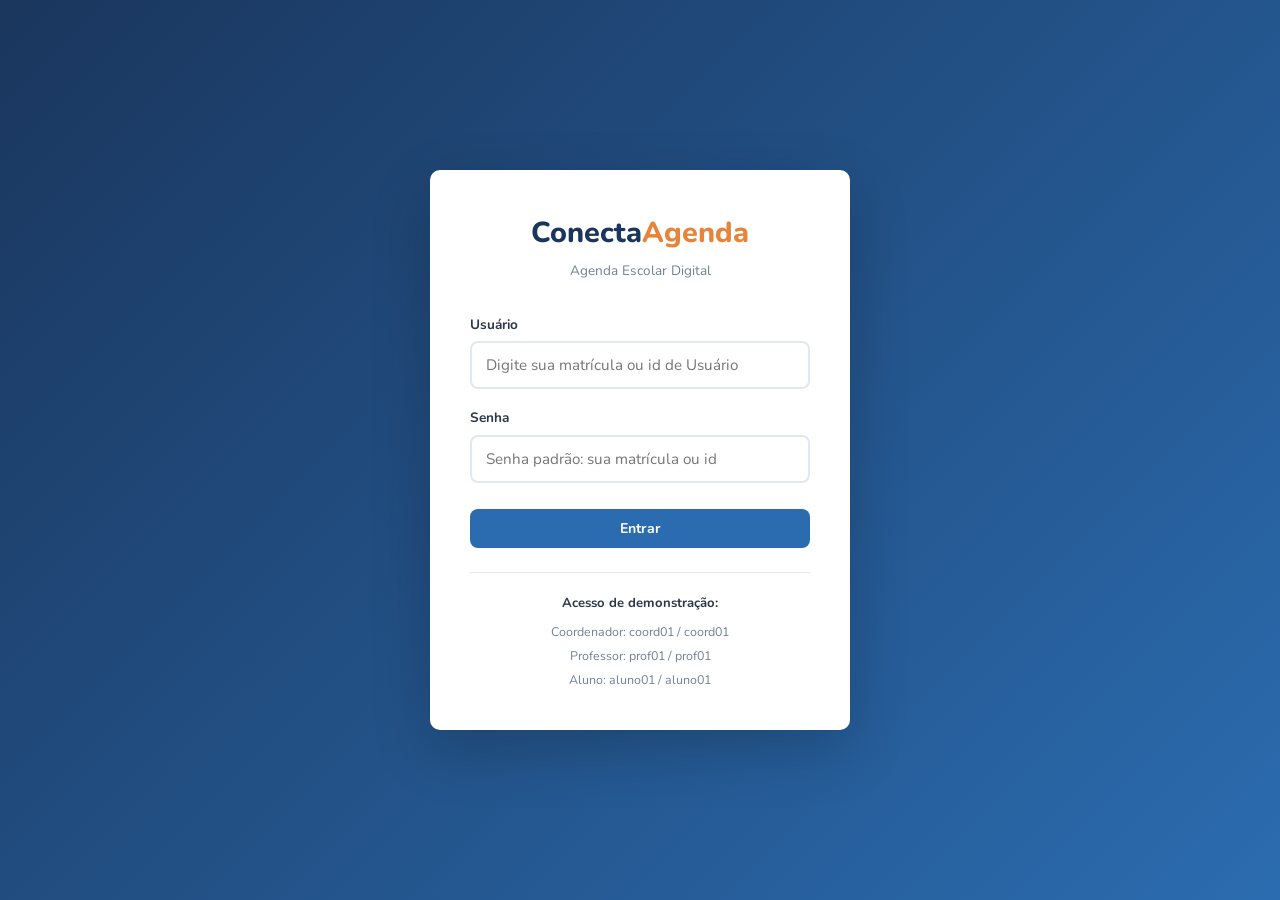
<file: index.html>
<!DOCTYPE html>
<html lang="pt-BR">
<head>
  <meta charset="UTF-8">
  <meta name="viewport" content="width=device-width, initial-scale=1.0">
  <title>ConectaAgenda — Login</title>
  <link href="https://fonts.googleapis.com/css2?family=Nunito:wght@400;600;700;800&display=swap" rel="stylesheet">
  <link rel="stylesheet" href="css/style.css">
</head>

<body class="pagina-login">

  <div class="login-container">

    <!-- Logo e nome -->
    <div class="login-header">
      <h1>Conecta<span>Agenda</span></h1>
      <p>Agenda Escolar Digital</p>
    </div>

    <!-- Formulário de login -->
    <form class="login-form" onsubmit="fazerLogin(event)">

      <div class="form-grupo">
        <label for="loginUsuario">Usuário</label>
        <input
          type="text"
          id="loginUsuario"
          placeholder="Digite sua matrícula ou id de Usuário"
          required
        >
      </div>

      <div class="form-grupo">
        <label for="loginSenha">Senha</label>
        <input
          type="password"
          id="loginSenha"
          placeholder="Senha padrão: sua matrícula ou id"
          required
        >
      </div>

      <!-- Mensagem de erro (escondida por padrão) -->
      <div class="login-erro" id="loginErro" style="display: none;">
        Usuário ou senha incorretos.
      </div>

      <button type="submit" class="btn btn-primario login-btn">
        Entrar
      </button>

    </form>

    <!-- Info dos perfis de teste -->
    <div class="login-info">
      <p><strong>Acesso de demonstração:</strong></p>
      <small>Coordenador: coord01 / coord01</small>
      <small>Professor: prof01 / prof01</small>
      <small>Aluno: aluno01 / aluno01</small>
    </div>

  </div>

  <script src="js/storage.js"></script>
  <script src="js/auth.js"></script>

</body>
</html>
</file>
<file: css/style.css>
/* =============================================================
   ConectaAgenda — Estilos Principais (Sumário CSS)

   1. Cores e fontes
   2. Reset e estilos globais
   3. Login
   4. Menu lateral (sidebar)
   5. Área de conteúdo principal
   6. Componentes (cards, botões, formulários, tabelas)
   7. Responsividade
   ============================================================= */

/*  1. CORES E FONTES */

:root {
  /* Cores principais */
  --cor-primaria: #2B6CB0;
  --cor-primaria-escura: #1E4F85;
  --cor-primaria-clara: #EBF4FF;
  --cor-secundaria: #E8833A;
  --cor-sucesso: #2F855A;
  --cor-perigo: #C53030;
  --cor-aviso: #D69E2E;

  /* Cores neutras */
  --cor-fundo: #F0F4F8;
  --cor-fundo-card: #FFFFFF;
  --cor-texto: #2D3748;
  --cor-texto-leve: #718096;
  --cor-borda: #E2E8F0;
  --cor-sidebar: #1A365D;

  /* Tipografia e medidas */
  --fonte-principal: 'Nunito', sans-serif;
  --sidebar-largura: 260px;
  --raio-borda: 10px;
  --sombra-card: 0 2px 12px rgba(0, 0, 0, 0.06);
}

/*   2. RESET E ESTILOS GLOBAIS  */

* {
  margin: 0;
  padding: 0;
  box-sizing: border-box;
}

body {
  font-family: var(--fonte-principal);
  background-color: var(--cor-fundo);
  color: var(--cor-texto);
  line-height: 1.6;
}

a {
  text-decoration: none;
  color: inherit;
}

/* Layout: sidebar + conteúdo */
.layout {
  display: flex;
  min-height: 100vh;
}

/* 3. LOGIN */
.pagina-login {
  display: flex;
  align-items: center;
  justify-content: center;
  min-height: 100vh;
  background: linear-gradient(135deg, var(--cor-sidebar) 0%, var(--cor-primaria) 100%);
}
.login-container {
  background: white;
  border-radius: var(--raio-borda);
  padding: 40px;
  width: 90%;
  max-width: 420px;
  box-shadow: 0 20px 60px rgba(0, 0, 0, 0.2);
}
.login-header {
  text-align: center;
  margin-bottom: 32px;
}
.login-header h1 {
  font-size: 1.8rem;
  font-weight: 800;
  color: var(--cor-sidebar);
}
.login-header h1 span {
  color: var(--cor-secundaria);
}
.login-header p {
  font-size: 0.85rem;
  color: var(--cor-texto-leve);
  margin-top: 4px;
}
/* Campos do formulário de login */
.login-form .form-grupo {
  margin-bottom: 18px;
}
.login-form .form-grupo label {
  display: block;
  font-size: 0.85rem;
  font-weight: 700;
  margin-bottom: 6px;
}
.login-form .form-grupo input {
  width: 100%;
  padding: 12px 14px;
  border: 2px solid var(--cor-borda);
  border-radius: 8px;
  font-family: var(--fonte-principal);
  font-size: 0.95rem;
  transition: border-color 0.2s ease;
}
.login-form .form-grupo input:focus {
  outline: none;
  border-color: var(--cor-primaria);
  box-shadow: 0 0 0 3px rgba(43, 108, 176, 0.1);
}
/* Botão entrar */
.login-btn {
  width: 100%;
  padding: 12px;
  font-size: 1rem;
  justify-content: center;
  margin-top: 8px;
}
/* Mensagem de erro */
.login-erro {
  background: #FED7D7;
  color: var(--cor-perigo);
  padding: 10px 14px;
  border-radius: 8px;
  font-size: 0.85rem;
  font-weight: 600;
  margin-bottom: 12px;
  text-align: center;
}
/* Info de demonstração */
.login-info {
  margin-top: 24px;
  padding-top: 20px;
  border-top: 1px solid var(--cor-borda);
  text-align: center;
}
.login-info p {
  font-size: 0.82rem;
  color: var(--cor-texto);
  margin-bottom: 8px;
}
.login-info small {
  display: block;
  font-size: 0.78rem;
  color: var(--cor-texto-leve);
  margin-top: 4px;
}

/* 4. MENU LATERAL (SIDEBAR) */
.sidebar {
  width: var(--sidebar-largura);
  background-color: var(--cor-sidebar);
  color: white;
  position: fixed;
  top: 0;
  left: 0;
  height: 100vh;
  overflow-y: auto;
  z-index: 100;
  display: flex;
  flex-direction: column;
  transition: transform 0.3s ease;
}
/* Topo do menu */
.sidebar-header {
  padding: 28px 24px 20px;
  border-bottom: 1px solid rgba(255, 255, 255, 0.1);
}
.sidebar-header h1 {
  font-size: 1.35rem;
  font-weight: 800;
}
/* "Agenda" em laranja */
.sidebar-header h1 span {
  color: var(--cor-secundaria);
}
.sidebar-header p {
  font-size: 0.75rem;
  opacity: 0.6;
  margin-top: 4px;
  text-transform: uppercase;
  letter-spacing: 1.5px;
  font-weight: 600;
}
/* Links do menu */
.sidebar-nav {
  padding: 16px 0;
  flex: 1;
}
.sidebar-nav a {
  display: flex;
  align-items: center;
  gap: 14px;
  padding: 13px 24px;
  color: rgba(255, 255, 255, 0.7);
  font-size: 0.92rem;
  font-weight: 600;
  border-left: 3px solid transparent;
  transition: all 0.2s ease;
}
/* Hover nos links */
.sidebar-nav a:hover {
  background-color: rgba(255, 255, 255, 0.08);
  color: white;
}
/* Link ativo (página atual) */
.sidebar-nav a.ativo {
  background-color: rgba(255, 255, 255, 0.12);
  color: white;
  border-left-color: var(--cor-secundaria);
}
/* Ícones */
.sidebar-nav a .icone {
  font-size: 1.2rem;
  width: 24px;
  text-align: center;
}
/* Rodapé menu */
.sidebar-footer {
  padding: 16px 24px;
  border-top: 1px solid rgba(255, 255, 255, 0.1);
  font-size: 0.72rem;
  opacity: 0.4;
  text-align: center;
}
/* Botão hambúrguer (no celular aparece) */
.menu-toggle {
  display: none;
  position: fixed;
  top: 16px;
  left: 16px;
  z-index: 200;
  background: var(--cor-primaria);
  color: white;
  border: none;
  border-radius: 8px;
  width: 44px;
  height: 44px;
  font-size: 1.5rem;
  cursor: pointer;
}
/* Overlay escuro mobile */
.sidebar-overlay {
  display: none;
  position: fixed;
  inset: 0;
  background: rgba(0, 0, 0, 0.5);
  z-index: 99;
}

/* 5. ÁREA DE CONTEÚDO PRINCIPAL */
.conteudo-principal {
  margin-left: var(--sidebar-largura);
  padding: 32px 40px;
  flex: 1;
  width: calc(100% - var(--sidebar-largura));
}
/* Cabeçalho de cada página */
.pagina-header {
  margin-bottom: 28px;
}
.pagina-header h2 {
  font-size: 1.6rem;
  font-weight: 800;
  color: var(--cor-texto);
}
.pagina-header p {
  color: var(--cor-texto-leve);
  font-size: 0.92rem;
  margin-top: 4px;
}

/* 6. COMPONENTES */

/* Botões */
.btn {
  display: inline-flex;
  align-items: center;
  gap: 8px;
  padding: 10px 20px;
  border: none;
  border-radius: 8px;
  font-family: var(--fonte-principal);
  font-size: 0.88rem;
  font-weight: 700;
  cursor: pointer;
  transition: all 0.2s ease;
}
.btn-primario {
  background-color: var(--cor-primaria);
  color: white;
}
.btn-primario:hover {
  background-color: var(--cor-primaria-escura);
  transform: translateY(-1px);
}
.btn-secundario {
  background-color: var(--cor-primaria-clara);
  color: var(--cor-primaria);
}
.btn-secundario:hover {
  background-color: #d4e6fc;
}
.btn-perigo {
  background-color: #FED7D7;
  color: var(--cor-perigo);
}
.btn-perigo:hover {
  background-color: #FEB2B2;
}
.btn-pequeno {
  padding: 6px 14px;
  font-size: 0.8rem;
}
/* Formulários */
.form-grupo {
  margin-bottom: 18px;
}
.form-grupo label {
  display: block;
  font-size: 0.85rem;
  font-weight: 700;
  margin-bottom: 6px;
}
.form-grupo input,
.form-grupo select,
.form-grupo textarea {
  width: 100%;
  padding: 10px 14px;
  border: 2px solid var(--cor-borda);
  border-radius: 8px;
  font-family: var(--fonte-principal);
  font-size: 0.9rem;
  color: var(--cor-texto);
  background: white;
  transition: border-color 0.2s ease;
}
.form-grupo input:focus,
.form-grupo select:focus,
.form-grupo textarea:focus {
  outline: none;
  border-color: var(--cor-primaria);
  box-shadow: 0 0 0 3px rgba(43, 108, 176, 0.1);
}
.form-grid {
  display: grid;
  grid-template-columns: 1fr 1fr;
  gap: 16px;
}
.form-acoes {
  display: flex;
  gap: 12px;
  margin-top: 20px;
}
/* Tabelas */
.tabela-container {
  overflow-x: auto;
}
.tabela {
  width: 100%;
  border-collapse: collapse;
}
.tabela thead {
  background-color: var(--cor-primaria-clara);
}
.tabela th {
  padding: 12px 16px;
  text-align: left;
  font-size: 0.8rem;
  font-weight: 700;
  color: var(--cor-primaria);
  text-transform: uppercase;
  letter-spacing: 0.5px;
}
.tabela td {
  padding: 12px 16px;
  font-size: 0.88rem;
  border-bottom: 1px solid var(--cor-borda);
}
.tabela tbody tr:hover {
  background-color: var(--cor-primaria-clara);
}
.tabela-acoes {
  display: flex;
  gap: 8px;
}
/* Badges */
.badge {
  display: inline-block;
  padding: 3px 10px;
  border-radius: 20px;
  font-size: 0.75rem;
  font-weight: 700;
}
.badge-azul {
  background: var(--cor-primaria-clara);
  color: var(--cor-primaria);
}
.badge-verde {
  background: #C6F6D5;
  color: var(--cor-sucesso);
}
.badge-vermelho {
  background: #FED7D7;
  color: var(--cor-perigo);
}
.badge-amarelo {
  background: #FEFCBF;
  color: #975A16;
}
/* Botão logout no menu */
.btn-logout {
  background: none;
  border: 1px solid rgba(255, 255, 255, 0.2);
  color: rgba(255, 255, 255, 0.6);
  padding: 8px 16px;
  border-radius: 6px;
  font-family: var(--fonte-principal);
  font-size: 0.8rem;
  cursor: pointer;
  width: 100%;
  transition: all 0.2s ease;
}
.btn-logout:hover {
  background: rgba(255, 255, 255, 0.1);
  color: white;
}
/* Mensagem de vazio */
.vazio {
  text-align: center;
  padding: 40px 20px;
  color: var(--cor-texto-leve);
}
.vazio .vazio-icone {
  font-size: 3rem;
  margin-bottom: 12px;
  opacity: 0.4;
}

/* Cards contadores (dashboard) */
.stats-grid {
  display: grid;
  grid-template-columns: repeat(auto-fit, minmax(200px, 1fr));
  gap: 20px;
  margin-bottom: 28px;
}
.stat-card {
  background: white;
  border-radius: var(--raio-borda);
  padding: 22px;
  box-shadow: var(--sombra-card);
  border: 1px solid var(--cor-borda);
  display: flex;
  align-items: center;
  gap: 16px;
  transition: transform 0.2s ease;
}
.stat-card:hover {
  transform: translateY(-2px);
}
.stat-icone {
  width: 50px;
  height: 50px;
  border-radius: 12px;
  display: flex;
  align-items: center;
  justify-content: center;
  font-size: 1.5rem;
}
.stat-icone.azul { background: var(--cor-primaria-clara); }
.stat-icone.verde { background: #C6F6D5; }
.stat-icone.laranja { background: #FEEBC8; }
.stat-icone.roxo { background: #E9D8FD; }
.stat-info h4 {
  font-size: 1.5rem;
  font-weight: 800;
  line-height: 1.2;
}
.stat-info p {
  font-size: 0.8rem;
  color: var(--cor-texto-leve);
  font-weight: 600;
}

/* Cards de avisos */
.aviso-card {
  border-left: 4px solid var(--cor-primaria);
  padding: 16px;
  margin-bottom: 12px;
  background: var(--cor-primaria-clara);
  border-radius: 0 8px 8px 0;
}
.aviso-card.tipo-urgente {
  border-left-color: var(--cor-perigo);
  background: #FFF5F5;
}
.aviso-card.tipo-prova {
  border-left-color: var(--cor-aviso);
  background: #FFFFF0;
}
.aviso-card.tipo-tarefa {
  border-left-color: var(--cor-sucesso);
  background: #F0FFF4;
}
.aviso-card.tipo-evento {
  border-left-color: #805AD5;
  background: #FAF5FF;
}
.aviso-header {
  display: flex;
  justify-content: space-between;
  align-items: flex-start;
  margin-bottom: 8px;
}
.aviso-header h4 {
  font-size: 0.95rem;
  font-weight: 700;
}
.aviso-corpo {
  font-size: 0.88rem;
  line-height: 1.5;
  margin-bottom: 8px;
}
.aviso-meta {
  display: flex;
  gap: 12px;
  font-size: 0.78rem;
  color: var(--cor-texto-leve);
}
.aviso-acoes {
  display: flex;
  gap: 8px;
  margin-top: 8px;
}
</file>
